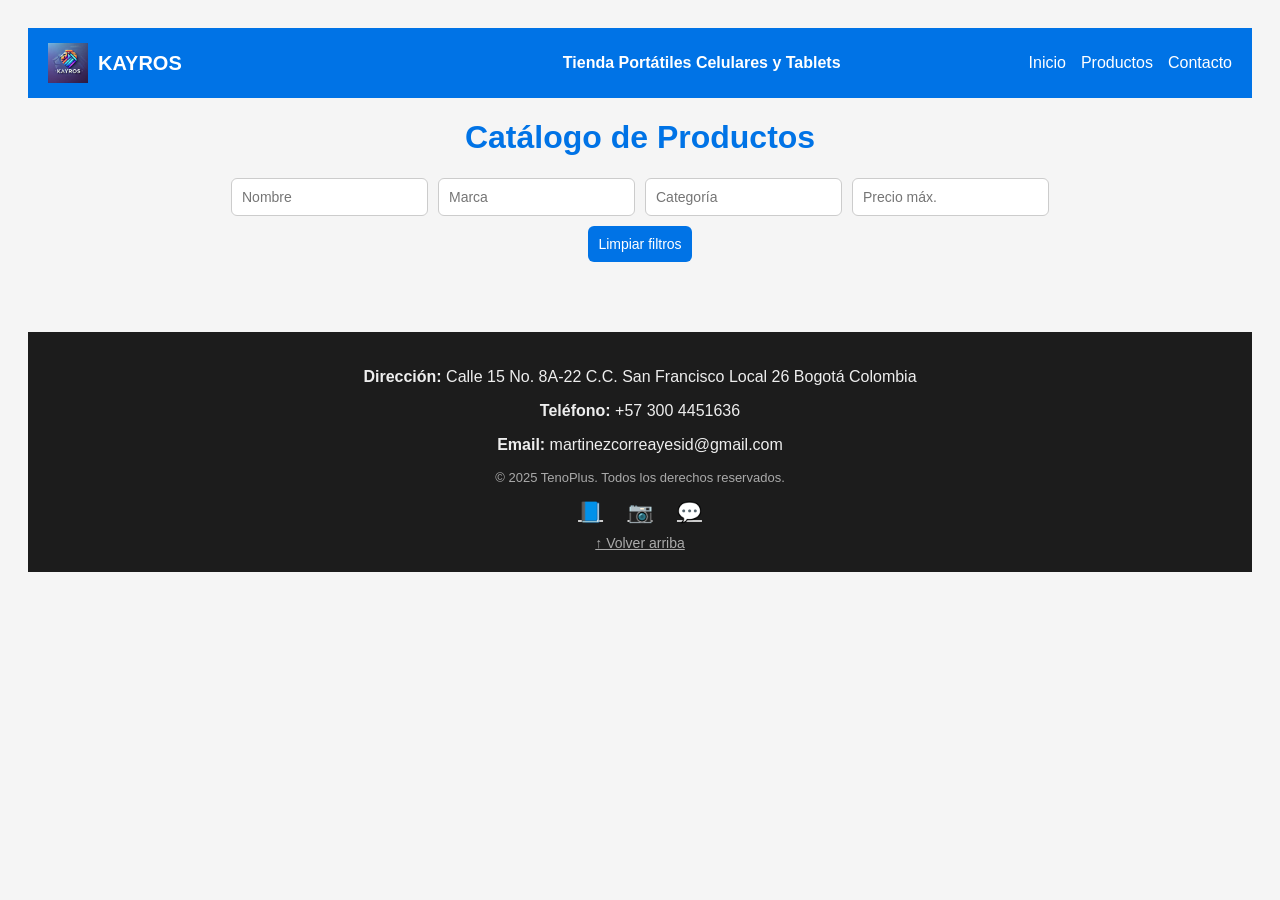
<file: index.html>
<!DOCTYPE html>
<html lang="es">
<head>
  <meta charset="UTF-8" />
  <title>TenoPlus - Productos</title>
  <style>
    @media (max-width: 600px) {
      nav {
        flex-direction: column;
        align-items: center;
      }
      nav > div {
        margin-bottom: 10px;
        text-align: center !important;
        justify-content: center !important;
      }
    }
    body {
      font-family: Arial, sans-serif;
      padding: 20px;
      background: #f5f5f5;
    }
    h1 {
      text-align: center;
      color: #0073e6;
    }
    .filtros {
      display: flex;
      flex-wrap: wrap;
      gap: 10px;
      justify-content: center;
      margin: 20px auto;
      max-width: 900px;
    }
    .filtros input, .filtros button {
      padding: 10px;
      border: 1px solid #ccc;
      border-radius: 6px;
      font-size: 14px;
    }
    .filtros button {
      background-color: #0073e6;
      color: white;
      cursor: pointer;
      border: none;
    }
    #productos {
      display: grid;
      grid-template-columns: repeat(auto-fit, minmax(250px, 1fr));
      gap: 20px;
      margin-top: 30px;
    }
    .producto {
      background: white;
      padding: 15px;
      border-radius: 10px;
      box-shadow: 0 2px 4px rgba(0,0,0,0.1);
    }
    .producto img {
      max-width: 100%;
      border-radius: 6px;
      margin-top: 10px;
    }
  </style>
</head>

<body>
  <nav style="background:#0073e6;color:white;padding:15px 20px;display:flex;align-items:center;justify-content:space-between;flex-wrap:wrap;">

    <div style="flex: 1; display:flex; align-items:center; gap:10px;">
      <img src="logo_kayros.png" alt="Logo Kayros" style="height:40px;">
      <span style="font-size:20px;font-weight:bold;">KAYROS</span>
    </div>
    <div style="flex: 2; text-align:center; font-weight:bold; font-size:16px; flex-wrap:wrap;">
      Tienda Portátiles Celulares y Tablets
    </div>

    <div style="display:flex;gap:15px;flex-wrap:wrap;">
      <a href="#" style="color:white;text-decoration:none;">Inicio</a>
      <a href="#productos" style="color:white;text-decoration:none;">Productos</a>
      <a href="#contacto" style="color:white;text-decoration:none;">Contacto</a>
    </div>
  </nav>

  <h1>Catálogo de Productos</h1>

  <div class="filtros">
    <input type="text" id="filtroNombre" placeholder="Nombre" />
    <input type="text" id="filtroMarca" placeholder="Marca" />
    <input type="text" id="filtroCategoria" placeholder="Categoría" />
    <input type="number" id="filtroPrecio" placeholder="Precio máx." />
    <button onclick="limpiarFiltros()">Limpiar filtros</button>
  </div>

  <div id="productos"></div>

  <script>
    function cumpleFiltros(p) {
      const nombre = document.getElementById("filtroNombre").value.toLowerCase();
      const marca = document.getElementById("filtroMarca").value.toLowerCase();
      const categoria = document.getElementById("filtroCategoria").value.toLowerCase();
      const precioMax = parseFloat(document.getElementById("filtroPrecio").value);

      return (!nombre || p.nombre.toLowerCase().includes(nombre)) &&
             (!marca || p.marca.toLowerCase().includes(marca)) &&
             (!categoria || p.categoria.toLowerCase().includes(categoria)) &&
             (!precioMax || p.precio <= precioMax);
    }

    function limpiarFiltros() {
      document.getElementById("filtroNombre").value = "";
      document.getElementById("filtroMarca").value = "";
      document.getElementById("filtroCategoria").value = "";
      document.getElementById("filtroPrecio").value = "";
      cargarProductos();
    }

    function cargarProductos() {
      fetch("listar_productos.php")
        .then(res => res.json())
        .then(productos => {
          const contenedor = document.getElementById("productos");
          contenedor.innerHTML = "";
          productos.filter(cumpleFiltros).forEach(p => {
            const div = document.createElement("div");
            div.className = "producto";
            div.innerHTML = `
              <h3>${p.nombre}</h3>

              <p><strong>I<strong>Marca:</strong> ${p.marca} | ID:</strong> ${p.id}</p>
              <p><strong>Categoría:</strong> ${p.categoria}</p>
              <p><strong>Condición:</strong> ${p.condicion}</p>
              <p><strong>Precio:</strong> $${parseFloat(p.precio).toLocaleString("es-CO")}</p>
              ${p.imagen ? `<img src="${p.imagen}" alt="${p.nombre}">` : ""}
            `;
            contenedor.appendChild(div);
          });
        });
    }

    document.querySelectorAll('.filtros input').forEach(input => {
      input.addEventListener('input', cargarProductos);
    });

    window.addEventListener("DOMContentLoaded", cargarProductos);
  </script>

  <footer id="contacto" style="background:#1c1c1c;color:#eee;padding:20px;text-align:center;margin-top:40px;">
    <p><strong>Dirección:</strong> Calle 15 No. 8A-22 C.C. San Francisco Local 26 Bogotá Colombia</p>
    <p><strong>Teléfono:</strong> +57 300 4451636</p>
    <p><strong>Email:</strong> martinezcorreayesid@gmail.com</p>
    <p style="font-size:13px;color:#aaa;">&copy; 2025 TenoPlus. Todos los derechos reservados.</p>
    <div style="margin-top:15px;">
      <a href="#" title="Facebook" style="margin:0 10px;color:#ccc;font-size:20px;">📘</a>
      <a href="#" title="Instagram" style="margin:0 10px;color:#ccc;font-size:20px;">📷</a>
      <a href="#" title="WhatsApp" style="margin:0 10px;color:#ccc;font-size:20px;">💬</a>
    </div>
    <div style="margin-top:10px;">
      <a href="#" onclick="window.scrollTo({top: 0, behavior: 'smooth'});" style="color:#aaa;font-size:14px;">↑ Volver arriba</a>
    </div>
  </footer>
</body>

</html>
</file>
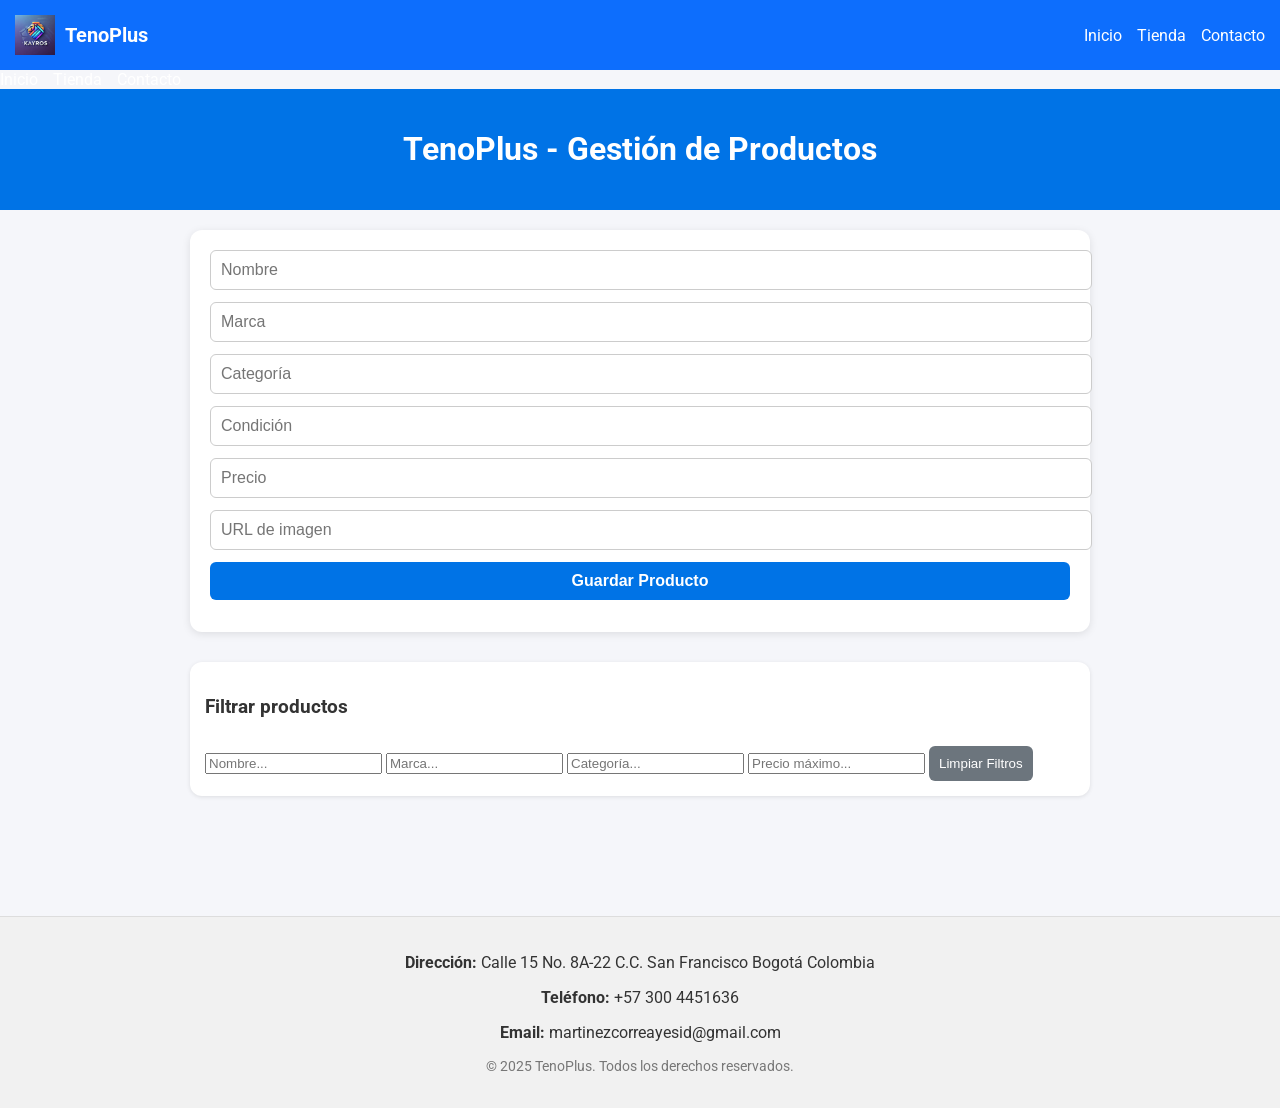
<file: admin.html>
<!DOCTYPE html>
<html lang="es">
<head>
  <meta charset="UTF-8" />
  <meta name="viewport" content="width=device-width, initial-scale=1.0"/>
  <title>TenoPlus - Gestión de Productos</title>
  <link href="https://fonts.googleapis.com/css2?family=Roboto&display=swap" rel="stylesheet">
  <style>
    body { margin: 0; font-family: Arial, sans-serif; background-color: #f4f4f4; }
    nav {
        background: #0d6efd;
        color: white;
        padding: 15px 20px;
        display: flex;
        justify-content: space-between;
        align-items: center;
        flex-wrap: wrap;
    }
    nav img {
        height: 40px;
        transition: transform 0.3s ease;
    }
    nav img:hover {
        transform: scale(1.1) rotate(-2deg);
    }
    nav span {
        font-size: 20px;
        font-weight: bold;
    }
    .producto {
        background: white;
        border-radius: 10px;
        box-shadow: 0 2px 6px rgba(0,0,0,0.1);
        padding: 15px;
        margin: 10px;
        transition: transform 0.2s ease;
    }
    .producto:hover {
        transform: translateY(-5px);
    }
    #listaProductos {
        display: grid;
        grid-template-columns: repeat(auto-fit, minmax(280px, 1fr));
        gap: 20px;
        padding: 20px;
    }

    body {
      font-family: 'Roboto', sans-serif;
      margin: 0;
      padding: 0;
      background: #f5f6fa;
      color: #333;
    }
    header {
      background: #0073e6;
      color: white;
      padding: 20px;
      text-align: center;
    }
    main {
      padding: 20px;
      max-width: 900px;
      margin: auto;
    }
    form {
      background: white;
      padding: 20px;
      border-radius: 12px;
      box-shadow: 0 2px 8px rgba(0,0,0,0.1);
      margin-bottom: 30px;
    }
    form input, form button {
      width: 100%;
      padding: 10px;
      margin-bottom: 12px;
      border: 1px solid #ccc;
      border-radius: 6px;
      font-size: 16px;
    }
    form button {
      background-color: #0073e6;
      color: white;
      border: none;
      cursor: pointer;
      font-weight: bold;
      transition: background 0.3s ease;
    }
    form button:hover {
      background-color: #005bb5;
    }
    .producto {
      background: white;
      padding: 15px;
      border-radius: 10px;
      box-shadow: 0 1px 4px rgba(0,0,0,0.1);
      margin-bottom: 20px;
    }
    .producto h3 {
      margin: 0 0 10px;
    }
    .producto img {
      max-width: 100px;
      display: block;
      margin-bottom: 10px;
    }
    .producto button {
      margin-right: 10px;
      padding: 8px 12px;
      border: none;
      border-radius: 6px;
      font-weight: bold;
      cursor: pointer;
    }
    .editar {
      background-color: #28a745;
      color: white;
    }
    .eliminar {
      background-color: #dc3545;
      color: white;
    }
    @media (max-width: 600px) {
      form, .producto {
        padding: 15px;
      }
      form input, form button {
        font-size: 14px;
      }
    }
  </style>
</head>
<body>

  <nav style="background:#0d6efd;color:white;padding:15px;display:flex;justify-content:space-between;align-items:center;flex-wrap:wrap;position:relative;">

    <div style="display:flex;align-items:center;gap:10px;">
      <img src="kayros_logo.png" alt="Kayros Logo" />
      <span>TenoPlus</span>
    </div>

    <div id="menuToggle" onclick="toggleMenu()" style="display:none;cursor:pointer;font-size:24px;">☰</div>
    <div id="navLinks" style="display:flex;gap:15px;flex-wrap:wrap;">
      <a href="#" style="color:white;text-decoration:none;">Inicio</a>
      <a href="#seccionTienda" style="color:white;text-decoration:none;">Tienda</a>
      <a href="#seccionContacto" style="color:white;text-decoration:none;">Contacto</a>
    </div>
  </nav>
  <script>
    function toggleMenu() {
      const navLinks = document.getElementById('navLinks');
      navLinks.style.display = navLinks.style.display === 'flex' ? 'none' : 'flex';
    }

    // Mostrar menú hamburguesa si pantalla es pequeña
    window.addEventListener('resize', () => {
      const toggle = document.getElementById('menuToggle');
      const links = document.getElementById('navLinks');
      if (window.innerWidth <= 600) {
        toggle.style.display = 'block';
        links.style.display = 'none';
      } else {
        toggle.style.display = 'none';
        links.style.display = 'flex';
      }
    });
    window.dispatchEvent(new Event('resize'));
  </script>




    <div style="display:flex;gap:15px;">
      <a href="#" style="color:white;text-decoration:none;">Inicio</a>
      <a href="#seccionTienda" style="color:white;text-decoration:none;">Tienda</a>
      <a href="#seccionContacto" style="color:white;text-decoration:none;">Contacto</a>
    </div>
  </nav>

  <header>
    <h1>TenoPlus - Gestión de Productos</h1>
  </header>
  <main>
    <form id="formProducto">
      <input type="hidden" id="id">
      <input type="text" id="nombre" placeholder="Nombre" required />
      <input type="text" id="marca" placeholder="Marca" required />
      <input type="text" id="categoria" placeholder="Categoría" required />
      <input type="text" id="condicion" placeholder="Condición" required />
      <input type="number" id="precio" step="0.01" placeholder="Precio" required />
      <input type="text" id="imagen" placeholder="URL de imagen" />
      <button type="submit">Guardar Producto</button>
    </form>


    <div id="seccionTienda" style="background:white;padding:15px;border-radius:12px;margin-bottom:20px;box-shadow:0 1px 4px rgba(0,0,0,0.1);">
      <h3>Filtrar productos</h3>
      <input type="text" id="filtroNombre" placeholder="Nombre..." />
      <input type="text" id="filtroMarca" placeholder="Marca..." />
      <input type="text" id="filtroCategoria" placeholder="Categoría..." />
      <input type="number" id="filtroPrecio" step="0.01" placeholder="Precio máximo..." />
<button id="limpiarFiltros" style="margin-top:10px;background:#6c757d;color:white;border:none;padding:10px;border-radius:6px;cursor:pointer;">Limpiar Filtros</button>
    </div>
    <div id="listaProductos"></div>

  </main>

  <script>
    const form = document.getElementById('formProducto');
    const lista = document.getElementById('listaProductos');

    form.addEventListener('submit', function (e) {
      e.preventDefault();
      const id = document.getElementById('id').value;
      const producto = {
        id: id,
        nombre: document.getElementById('nombre').value,
        marca: document.getElementById('marca').value,
        categoria: document.getElementById('categoria').value,
        condicion: document.getElementById('condicion').value,
        precio: parseFloat(document.getElementById('precio').value),
        imagen: document.getElementById('imagen').value
      };

      const url = id ? 'actualizar_producto.php' : 'crear_producto.php';

      fetch(url, {
        method: 'POST',
        headers: { 'Content-Type': 'application/json' },
        body: JSON.stringify(producto)
      })
      .then(res => res.json())
      .then(() => {
        form.reset();
        document.getElementById('id').value = '';
        cargarProductos();
      });
    });

    function cargarProductos() {
      fetch('listar_productos.php')
        .then(res => res.json())
        .then(data => {
          lista.innerHTML = '';
          data.forEach(p => {
            const div = document.createElement('div');
            div.className = 'producto';
            div.innerHTML = `
              <h3>${p.nombre}</h3>
              <p><strong>Marca:</strong> ${p.marca}</p>
              <p><strong>Categoría:</strong> ${p.categoria}</p>
              <p><strong>Condición:</strong> ${p.condicion}</p>
              <p><strong>Precio:</strong> $${p.precio}</p>
              ${p.imagen ? `<img src="${p.imagen}" alt="${p.nombre}">` : ''}
              <button onclick='editarProducto(${JSON.stringify(p)})' class="editar">Editar</button>
              <button onclick="eliminarProducto(${p.id})" class="eliminar">Eliminar</button>
            `;
            lista.appendChild(div);
          });
        });
    }

    function editarProducto(p) {
      document.getElementById('id').value = p.id;
      document.getElementById('nombre').value = p.nombre;
      document.getElementById('marca').value = p.marca;
      document.getElementById('categoria').value = p.categoria;
      document.getElementById('condicion').value = p.condicion;
      document.getElementById('precio').value = p.precio;
      document.getElementById('imagen').value = p.imagen;
    }

    function eliminarProducto(id) {
      if (!confirm('¿Estás seguro de eliminar este producto?')) return;

      fetch('eliminar_producto.php', {
        method: 'POST',
        headers: { 'Content-Type': 'application/json' },
        body: JSON.stringify({ id })
      })
      .then(res => res.json())
      .then(() => cargarProductos());
    }



    window.addEventListener('DOMContentLoaded', () => {
      document.getElementById('limpiarFiltros').addEventListener('click', () => {
        document.getElementById('filtroNombre').value = '';
        document.getElementById('filtroMarca').value = '';
        document.getElementById('filtroCategoria').value = '';
        document.getElementById('filtroPrecio').value = '';
        cargarProductos();
      });

      cargarProductos();
      document.getElementById('filtroNombre').addEventListener('input', cargarProductos);
      document.getElementById('filtroMarca').addEventListener('input', cargarProductos);
      document.getElementById('filtroCategoria').addEventListener('input', cargarProductos);
      document.getElementById('filtroPrecio').addEventListener('input', cargarProductos);
    });

    function cumpleFiltros(p) {
      const nombre = document.getElementById('filtroNombre').value.toLowerCase();
      const marca = document.getElementById('filtroMarca').value.toLowerCase();
      const categoria = document.getElementById('filtroCategoria').value.toLowerCase();
      const precioMax = parseFloat(document.getElementById('filtroPrecio').value);

      return (!nombre || p.nombre.toLowerCase().includes(nombre)) &&
             (!marca || p.marca.toLowerCase().includes(marca)) &&
             (!categoria || p.categoria.toLowerCase().includes(categoria)) &&
             (!precioMax || p.precio <= precioMax);
    }

    function cargarProductos() {
      fetch('listar_productos.php')
        .then(res => res.json())
        .then(data => {
          lista.innerHTML = '';
          data.filter(cumpleFiltros).forEach(p => {
            const div = document.createElement('div');
            div.className = 'producto';
            div.innerHTML = `
              <h3>${p.nombre}</h3>
              <p><strong><strong>Marca:</strong> ${p.marca} | ID:</strong> ${p.id}</p>
              <p><strong>Categoría:</strong> ${p.categoria}</p>
              <p><strong>Condición:</strong> ${p.condicion}</p>
              <p><strong>Precio:</strong> $${p.precio}</p>
              ${p.imagen ? `<img src="${p.imagen}" alt="${p.nombre}">` : ''}
              <button onclick='editarProducto(${JSON.stringify(p)})' class="editar">Editar</button>
              <button onclick="eliminarProducto(${p.id})" class="eliminar">Eliminar</button>
            `;
            lista.appendChild(div);
          });
        });
    }

  </script>

  <footer id="seccionContacto" style="background:#f1f1f1;color:#333;padding:20px;margin-top:40px;text-align:center;border-top:1px solid #ddd;">
    <p><strong>Dirección:</strong> Calle 15 No. 8A-22 C.C. San Francisco Bogotá Colombia</p>
    <p><strong>Teléfono:</strong> +57 300 4451636</p>
    <p><strong>Email:</strong> martinezcorreayesid@gmail.com</p>
    <p style="font-size:14px;color:#777;">&copy; 2025 TenoPlus. Todos los derechos reservados.</p>
  </footer>
</body>

</html>
</file>
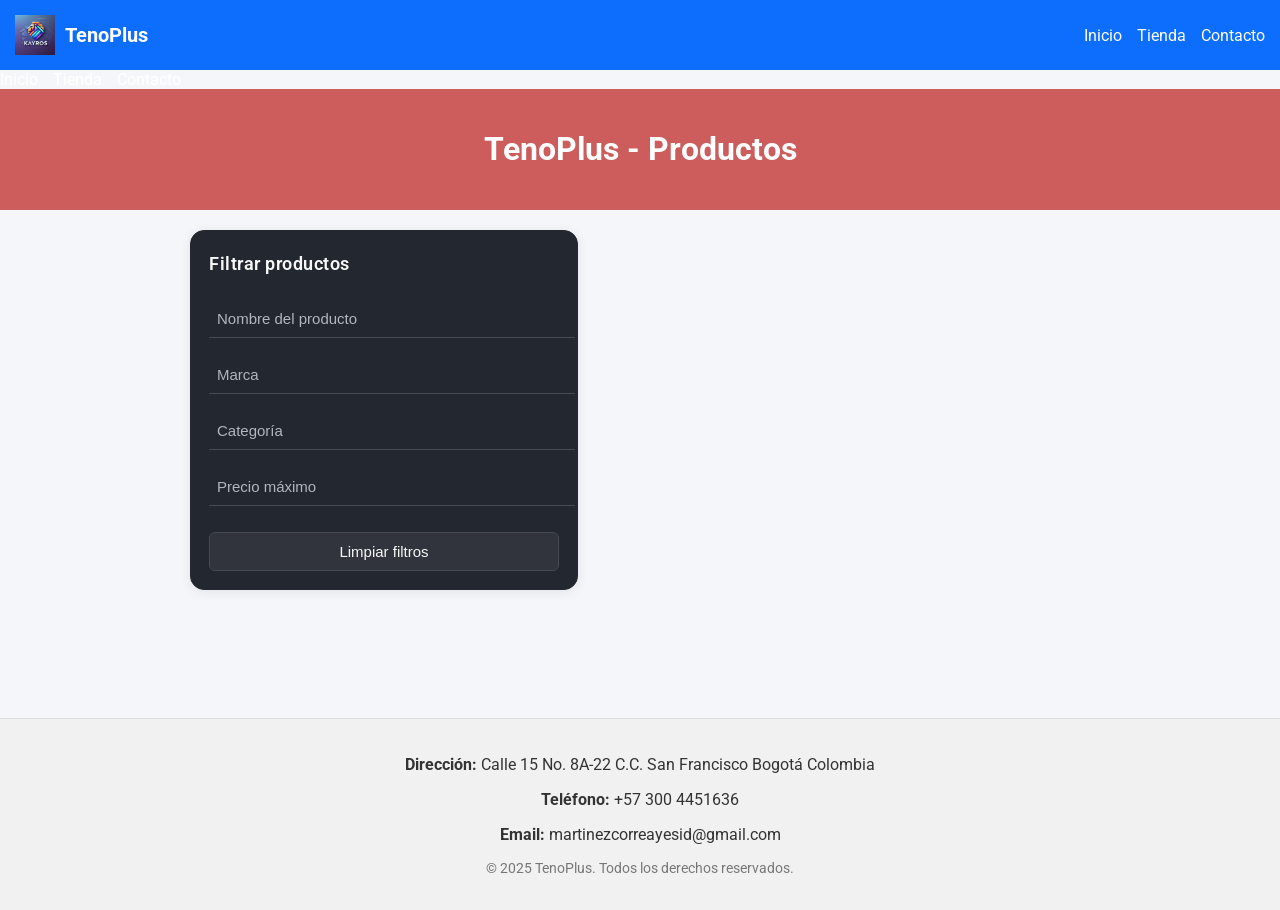
<file: admine.html>
<!DOCTYPE html>
<html lang="es">
<head>
  <meta charset="UTF-8" />
  <meta name="viewport" content="width=device-width, initial-scale=1.0"/>
  <title>TenoPlus - Productos</title>
  <link href="https://fonts.googleapis.com/css2?family=Roboto&display=swap" rel="stylesheet">
  <style>
    body { margin: 0; font-family: Arial, sans-serif; background-color: #f4f4f4; }
    nav {
        background: #0d6efd;
        color: white;
        padding: 15px 20px;
        display: flex;
        justify-content: space-between;
        align-items: center;
        flex-wrap: wrap;
    }
    nav img {
        height: 40px;
        transition: transform 0.3s ease;
    }
    nav img:hover {
        transform: scale(1.1) rotate(-2deg);
    }
    nav span {
        font-size: 20px;
        font-weight: bold;
    }
    .producto {
        background: white;
        border-radius: 10px;
        box-shadow: 0 2px 6px rgba(0,0,0,0.1);
        padding: 15px;
        margin: 10px;
        transition: transform 0.2s ease;
    }
    .producto:hover {
        transform: translateY(-5px);
    }
    #listaProductos {
        display: grid;
        grid-template-columns: repeat(auto-fit, minmax(280px, 1fr));
        gap: 20px;
        padding: 20px;
    }

    body {
      font-family: 'Roboto', sans-serif;
      margin: 0;
      padding: 0;
      background: #f5f6fa;
      color: #333;
    }
    header {
      background: #CD5C5C;
      color: white;
      padding: 20px;
      text-align: center;
    }
    main {
      padding: 20px;
      max-width: 900px;
      margin: auto;
    }
    form {
      background: white;
      padding: 20px;
      border-radius: 12px;
      box-shadow: 0 2px 8px rgba(0,0,0,0.1);
      margin-bottom: 30px;
    }
    form input, form button {
      width: 100%;
      padding: 10px;
      margin-bottom: 12px;
      border: 1px solid #ccc;
      border-radius: 6px;
      font-size: 16px;
    }
    form button {
      background-color: #0073e6;
      color: white;
      border: none;
      cursor: pointer;
      font-weight: bold;
      transition: background 0.3s ease;
    }
    form button:hover {
      background-color: #005bb5;
    }
    .producto {
      background: white;
      padding: 15px;
      border-radius: 10px;
      box-shadow: 0 1px 4px rgba(0,0,0,0.1);
      margin-bottom: 20px;
    }
    .producto h3 {
      margin: 0 0 10px;
    }
    .producto img {
      max-width: 100px;
      display: block;
      margin-bottom: 10px;
    }
    .producto button {
      margin-right: 10px;
      padding: 8px 12px;
      border: none;
      border-radius: 6px;
      font-weight: bold;
      cursor: pointer;
    }
    .editar {
      background-color: #28a745;
      color: white;
    }
    .eliminar {
      background-color: #dc3545;
      color: white;
    }
    @media (max-width: 600px) {
  form, .producto, .filtros-vertical {
    padding: 15px;
  }
  form input, form button, .filtros-vertical input, .filtros-vertical button {
    font-size: 14px;
  }
}

.filtros-vertical {
  display: flex;
  flex-direction: column;
  gap: 18px;
  background: #23272f;
  padding: 22px 18px 18px 18px;
  border-radius: 14px;
  margin-bottom: 28px;
  box-shadow: 0 2px 12px rgba(0,0,0,0.08);
  max-width: 350px;
  border: 1px solid #23272f;
}
.filtros-vertical h3 {
  font-size: 1.15rem;
  font-weight: 600;
  color: #f7f7f7;
  margin: 0 0 8px 0;
  letter-spacing: 0.5px;
}
.filtros-vertical input {
  width: 100%;
  padding: 10px 8px;
  border: none;
  border-bottom: 1.5px solid #444a56;
  border-radius: 0;
  font-size: 15px;
  background: transparent;
  transition: border-color 0.2s, background 0.2s;
  outline: none;
  color: #f7f7f7;
}
.filtros-vertical input::placeholder {
  color: #b2b6be;
  opacity: 1;
}
.filtros-vertical input:focus {
  border-bottom: 1.5px solid #4ea1ff;
  background: #23272f;
  color: #fff;
}
.filtros-vertical button {
  width: 100%;
  padding: 10px 0;
  background: #31343c;
  color: #f7f7f7;
  border: 1px solid #444a56;
  border-radius: 6px;
  font-size: 15px;
  font-weight: 500;
  cursor: pointer;
  margin-top: 8px;
  transition: background 0.2s, color 0.2s, border 0.2s;
  box-shadow: none;
}
.filtros-vertical button:hover, .filtros-vertical button:focus {
  background: #444a56;
  color: #4ea1ff;
  border: 1.5px solid #4ea1ff;
}
@media (max-width: 600px) {
  .filtros-vertical {
    padding: 12px 8px;
    max-width: 100%;
  }
  .filtros-vertical input, .filtros-vertical button {
    font-size: 14px;
  }
}

  </style>
</head>
<body>

  <nav style="background:#0d6efd;color:white;padding:15px;display:flex;justify-content:space-between;align-items:center;flex-wrap:wrap;position:relative;">

    <div style="display:flex;align-items:center;gap:10px;">
      <img src="kayros_logo.png" alt="Kayros Logo" />
      <span>TenoPlus</span>
    </div>

    <div id="menuToggle" onclick="toggleMenu()" style="display:none;cursor:pointer;font-size:24px;">☰</div>
    <div id="navLinks" style="display:flex;gap:15px;flex-wrap:wrap;">
      <a href="#" style="color:white;text-decoration:none;">Inicio</a>
      <a href="#seccionTienda" style="color:white;text-decoration:none;">Tienda</a>
      <a href="#seccionContacto" style="color:white;text-decoration:none;">Contacto</a>
    </div>
  </nav>
  <script>
    function toggleMenu() {
      const navLinks = document.getElementById('navLinks');
      navLinks.style.display = navLinks.style.display === 'flex' ? 'none' : 'flex';
    }

    // Mostrar menú hamburguesa si pantalla es pequeña
    window.addEventListener('resize', () => {
      const toggle = document.getElementById('menuToggle');
      const links = document.getElementById('navLinks');
      if (window.innerWidth <= 600) {
        toggle.style.display = 'block';
        links.style.display = 'none';
      } else {
        toggle.style.display = 'none';
        links.style.display = 'flex';
      }
    });
    window.dispatchEvent(new Event('resize'));
  </script>




    <div style="display:flex;gap:15px;">
      <a href="#" style="color:white;text-decoration:none;">Inicio</a>
      <a href="#seccionTienda" style="color:white;text-decoration:none;">Tienda</a>
      <a href="#seccionContacto" style="color:white;text-decoration:none;">Contacto</a>
    </div>
  </nav>

  <header>
    <h1>TenoPlus - Productos</h1>
  </header>
  <main>
    <!-- <form id="formProducto">
      <input type="hidden" id="id">
      <input type="text" id="nombre" placeholder="Nombre" required />
      <input type="text" id="marca" placeholder="Marca" required />
      <input type="text" id="categoria" placeholder="Categoría" required />
      <input type="text" id="condicion" placeholder="Condición" required />
      <input type="number" id="precio" step="0.01" placeholder="Precio" required />
      <input type="text" id="imagen" placeholder="URL de imagen" />
      <button type="submit">Guardar Producto</button>
    </form> -->


    <div id="seccionTienda" class="filtros-vertical">
  <h3>Filtrar productos</h3>
  <input type="text" id="filtroNombre" placeholder="Nombre del producto" autocomplete="off" />
  <input type="text" id="filtroMarca" placeholder="Marca" autocomplete="off" />
  <input type="text" id="filtroCategoria" placeholder="Categoría" autocomplete="off" />
  <input type="number" id="filtroPrecio" step="0.01" placeholder="Precio máximo" min="0" autocomplete="off" />
  <button id="limpiarFiltros">Limpiar filtros</button>
</div>
    <div id="listaProductos"></div>

  </main>

  <script>
    const form = document.getElementById('formProducto');
    const lista = document.getElementById('listaProductos');

    // form.addEventListener('submit', function (e) {
    //   e.preventDefault();
    //   const id = document.getElementById('id').value;
    //   const producto = {
    //     id: id,
    //     nombre: document.getElementById('nombre').value,
    //     marca: document.getElementById('marca').value,
    //     categoria: document.getElementById('categoria').value,
    //     condicion: document.getElementById('condicion').value,
    //     precio: parseFloat(document.getElementById('precio').value),
    //     imagen: document.getElementById('imagen').value
    //   };
    //
    //   const url = id ? 'actualizar_producto.php' : 'crear_producto.php';
    //
    //   fetch(url, {
    //     method: 'POST',
    //     headers: { 'Content-Type': 'application/json' },
    //     body: JSON.stringify(producto)
    //   })
    //   .then(res => res.json())
    //   .then(() => {
    //     form.reset();
    //     document.getElementById('id').value = '';
    //     cargarProductos();
    //   });
    // });

    function cargarProductos() {
      fetch('listar_productos.php')
        .then(res => res.json())
        .then(data => {
          lista.innerHTML = '';
          data.forEach(p => {
            const div = document.createElement('div');
            div.className = 'producto';
            div.innerHTML = `
              <h3>${p.nombre}</h3>
              <p><strong>Marca:</strong> ${p.marca}</p>
              <p><strong>Categoría:</strong> ${p.categoria}</p>
              <p><strong>Condición:</strong> ${p.condicion}</p>
              <p><strong>Precio:</strong> $${p.precio}</p>
              ${p.imagen ? `<img src="${p.imagen}" alt="${p.nombre}">` : ''}
              <!--<button onclick='editarProducto(${JSON.stringify(p)})' class="editar">Editar</button>
              <button onclick="eliminarProducto(${p.id})" class="eliminar">Eliminar</button>-->
            `;
            lista.appendChild(div);
          });
        });
    }

    function editarProducto(p) {
      document.getElementById('id').value = p.id;
      document.getElementById('nombre').value = p.nombre;
      document.getElementById('marca').value = p.marca;
      document.getElementById('categoria').value = p.categoria;
      document.getElementById('condicion').value = p.condicion;
      document.getElementById('precio').value = p.precio;
      document.getElementById('imagen').value = p.imagen;
    }

    function eliminarProducto(id) {
      if (!confirm('¿Estás seguro de eliminar este producto?')) return;

      fetch('eliminar_producto.php', {
        method: 'POST',
        headers: { 'Content-Type': 'application/json' },
        body: JSON.stringify({ id })
      })
      .then(res => res.json())
      .then(() => cargarProductos());
    }



    window.addEventListener('DOMContentLoaded', () => {
      document.getElementById('limpiarFiltros').addEventListener('click', () => {
        document.getElementById('filtroNombre').value = '';
        document.getElementById('filtroMarca').value = '';
        document.getElementById('filtroCategoria').value = '';
        document.getElementById('filtroPrecio').value = '';
        cargarProductos();
      });

      cargarProductos();
      document.getElementById('filtroNombre').addEventListener('input', cargarProductos);
      document.getElementById('filtroMarca').addEventListener('input', cargarProductos);
      document.getElementById('filtroCategoria').addEventListener('input', cargarProductos);
      document.getElementById('filtroPrecio').addEventListener('input', cargarProductos);
    });

    function cumpleFiltros(p) {
      const nombre = document.getElementById('filtroNombre').value.toLowerCase();
      const marca = document.getElementById('filtroMarca').value.toLowerCase();
      const categoria = document.getElementById('filtroCategoria').value.toLowerCase();
      const precioMax = parseFloat(document.getElementById('filtroPrecio').value);

      return (!nombre || p.nombre.toLowerCase().includes(nombre)) &&
             (!marca || p.marca.toLowerCase().includes(marca)) &&
             (!categoria || p.categoria.toLowerCase().includes(categoria)) &&
             (!precioMax || p.precio <= precioMax);
    }

    function cargarProductos() {
      fetch('listar_productos.php')
        .then(res => res.json())
        .then(data => {
          lista.innerHTML = '';
          data.filter(cumpleFiltros).forEach(p => {
            const div = document.createElement('div');
            div.className = 'producto';
            div.innerHTML = `
              <h3>${p.nombre}</h3>
              <p><strong><strong>Marca:</strong> ${p.marca} | ID:</strong> ${p.id}</p>
              <p><strong>Categoría:</strong> ${p.categoria}</p>
              <p><strong>Condición:</strong> ${p.condicion}</p>
              <p><strong>Precio:</strong> $${p.precio}</p>
              ${p.imagen ? `<img src="${p.imagen}" alt="${p.nombre}">` : ''}
              <!--<button onclick='editarProducto(${JSON.stringify(p)})' class="editar">Editar</button>
              <button onclick="eliminarProducto(${p.id})" class="eliminar">Eliminar</button>-->
            `;
            lista.appendChild(div);
          });
        });
    }

  </script>

  <footer id="seccionContacto" style="background:#f1f1f1;color:#333;padding:20px;margin-top:40px;text-align:center;border-top:1px solid #ddd;">
    <p><strong>Dirección:</strong> Calle 15 No. 8A-22 C.C. San Francisco Bogotá Colombia</p>
    <p><strong>Teléfono:</strong> +57 300 4451636</p>
    <p><strong>Email:</strong> martinezcorreayesid@gmail.com</p>
    <p style="font-size:14px;color:#777;">&copy; 2025 TenoPlus. Todos los derechos reservados.</p>
  </footer>
</body>

</html>
</file>
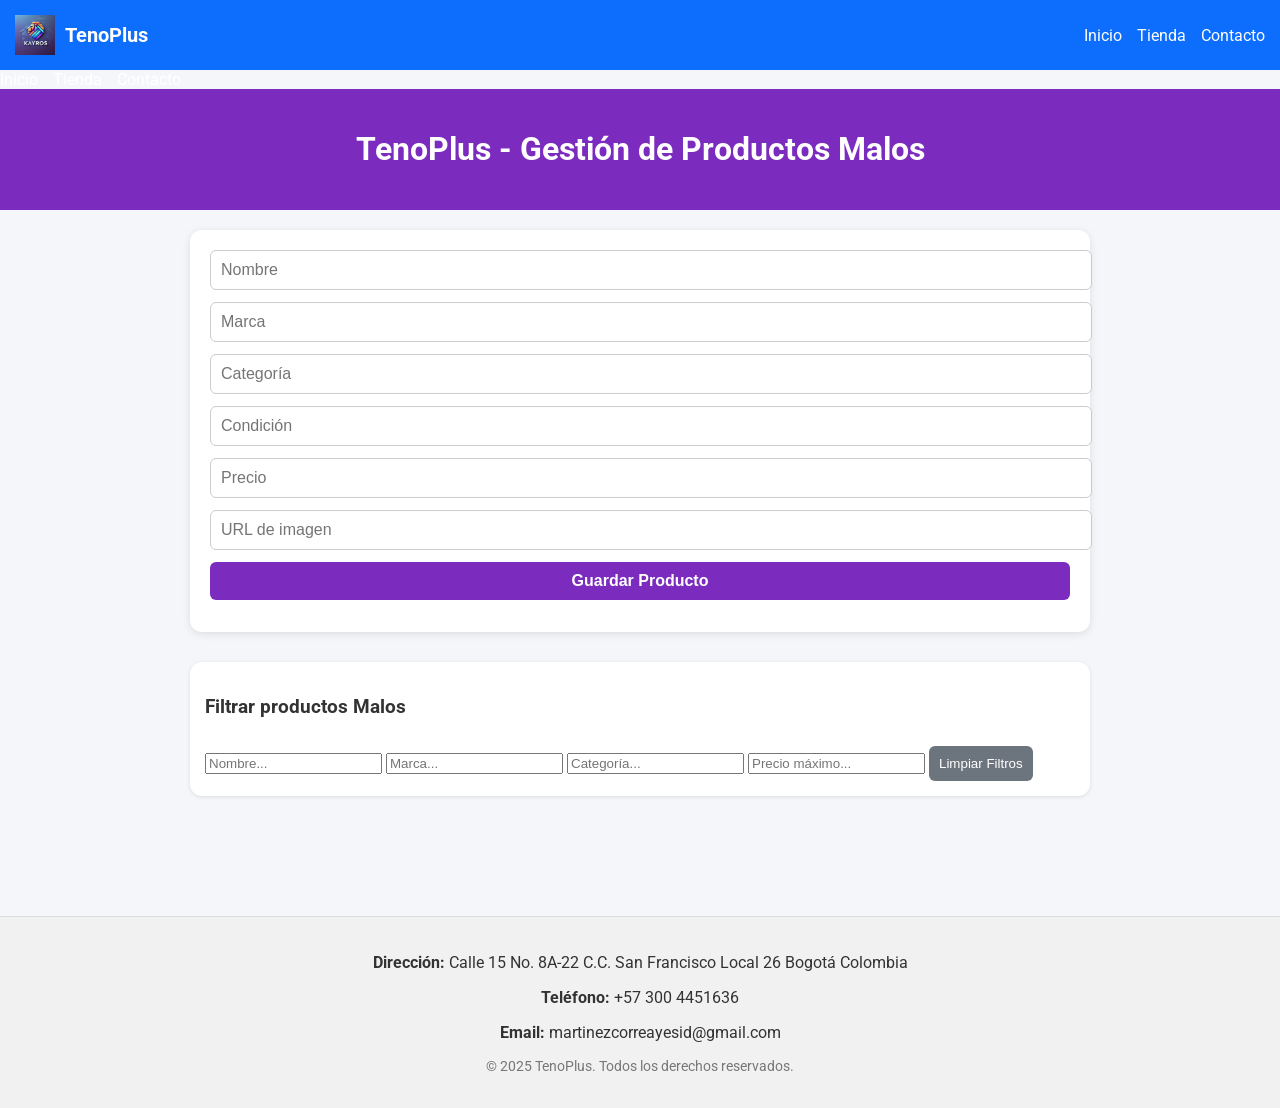
<file: adminmalos.html>
<!DOCTYPE html>
<html lang="es">
<head>
  <meta charset="UTF-8" />
  <meta name="viewport" content="width=device-width, initial-scale=1.0"/>
  <title>TenoPlus - Gestión de Productos Malos</title>
  <link href="https://fonts.googleapis.com/css2?family=Roboto&display=swap" rel="stylesheet">
  <style>
    body { margin: 0; font-family: Arial, sans-serif; background-color: #f4f4f4; }
    nav {
        background: #6f42c1; /* antes: #0d6efd */
        color: white;
        padding: 15px 20px;
        display: flex;
        justify-content: space-between;
        align-items: center;
        flex-wrap: wrap;
    }
    nav img {
        height: 40px;
        transition: transform 0.3s ease;
    }
    nav img:hover {
        transform: scale(1.1) rotate(-2deg);
    }
    nav span {
        font-size: 20px;
        font-weight: bold;
    }
    .producto {
        background: white;
        border-radius: 10px;
        box-shadow: 0 2px 6px rgba(0,0,0,0.1);
        padding: 15px;
        margin: 10px;
        transition: transform 0.2s ease;
    }
    .producto:hover {
        transform: translateY(-5px);
    }
    #listaProductos {
        display: grid;
        grid-template-columns: repeat(auto-fit, minmax(280px, 1fr));
        gap: 20px;
        padding: 20px;
    }

    body {
      font-family: 'Roboto', sans-serif;
      margin: 0;
      padding: 0;
      background: #f5f6fa;
      color: #333;
    }
    header {
      background: #7b2cbf; /* antes: #0073e6 */
      color: white;
      padding: 20px;
      text-align: center;
    }
    main {
      padding: 20px;
      max-width: 900px;
      margin: auto;
    }
    form {
      background: white;
      padding: 20px;
      border-radius: 12px;
      box-shadow: 0 2px 8px rgba(0,0,0,0.1);
      margin-bottom: 30px;
    }
    form input, form button {
      width: 100%;
      padding: 10px;
      margin-bottom: 12px;
      border: 1px solid #ccc;
      border-radius: 6px;
      font-size: 16px;
    }
    form button {
      background-color: #7b2cbf; /* antes: #0073e6 */
      color: white;
      border: none;
      cursor: pointer;
      font-weight: bold;
      transition: background 0.3s ease;
    }
    form button:hover {
      background-color: #5a189a; /* antes: #005bb5 */
    }
    .producto {
      background: white;
      padding: 15px;
      border-radius: 10px;
      box-shadow: 0 1px 4px rgba(0,0,0,0.1);
      margin-bottom: 20px;
    }
    .producto h3 {
      margin: 0 0 10px;
    }
    .producto img {
      max-width: 100px;
      display: block;
      margin-bottom: 10px;
    }
    .producto button {
      margin-right: 10px;
      padding: 8px 12px;
      border: none;
      border-radius: 6px;
      font-weight: bold;
      cursor: pointer;
    }
    .editar {
      background-color: #28a745;
      color: white;
    }
    .eliminar {
      background-color: #dc3545;
      color: white;
    }
    @media (max-width: 600px) {
      form, .producto {
        padding: 15px;
      }
      form input, form button {
        font-size: 14px;
      }
    }
  </style>
</head>
<body>

  <nav style="background:#0d6efd;color:white;padding:15px;display:flex;justify-content:space-between;align-items:center;flex-wrap:wrap;position:relative;">

    <div style="display:flex;align-items:center;gap:10px;">
      <img src="kayros_logo.png" alt="Kayros Logo" />
      <span>TenoPlus</span>
    </div>

    <div id="menuToggle" onclick="toggleMenu()" style="display:none;cursor:pointer;font-size:24px;">☰</div>
    <div id="navLinks" style="display:flex;gap:15px;flex-wrap:wrap;">
      <a href="#" style="color:white;text-decoration:none;">Inicio</a>
      <a href="#seccionTienda" style="color:white;text-decoration:none;">Tienda</a>
      <a href="#seccionContacto" style="color:white;text-decoration:none;">Contacto</a>
    </div>
  </nav>
  <script>
    function toggleMenu() {
      const navLinks = document.getElementById('navLinks');
      navLinks.style.display = navLinks.style.display === 'flex' ? 'none' : 'flex';
    }

    // Mostrar menú hamburguesa si pantalla es pequeña
    window.addEventListener('resize', () => {
      const toggle = document.getElementById('menuToggle');
      const links = document.getElementById('navLinks');
      if (window.innerWidth <= 600) {
        toggle.style.display = 'block';
        links.style.display = 'none';
      } else {
        toggle.style.display = 'none';
        links.style.display = 'flex';
      }
    });
    window.dispatchEvent(new Event('resize'));
  </script>




    <div style="display:flex;gap:15px;">
      <a href="#" style="color:white;text-decoration:none;">Inicio</a>
      <a href="#seccionTienda" style="color:white;text-decoration:none;">Tienda</a>
      <a href="#seccionContacto" style="color:white;text-decoration:none;">Contacto</a>
    </div>
  </nav>

  <header>
    <h1>TenoPlus - Gestión de Productos Malos</h1>
  </header>
  <main>
    <form id="formProducto">
      <input type="hidden" id="id">
      <input type="text" id="nombre" placeholder="Nombre" required />
      <input type="text" id="marca" placeholder="Marca" required />
      <input type="text" id="categoria" placeholder="Categoría" required />
      <input type="text" id="condicion" placeholder="Condición" required />
      <input type="number" id="precio" step="0.01" placeholder="Precio" required />
      <input type="text" id="imagen" placeholder="URL de imagen" />
      <button type="submit">Guardar Producto</button>
    </form>


    <div id="seccionTienda" style="background:white;padding:15px;border-radius:12px;margin-bottom:20px;box-shadow:0 1px 4px rgba(0,0,0,0.1);">
      <h3>Filtrar productos Malos</h3>
      <input type="text" id="filtroNombre" placeholder="Nombre..." />
      <input type="text" id="filtroMarca" placeholder="Marca..." />
      <input type="text" id="filtroCategoria" placeholder="Categoría..." />
      <input type="number" id="filtroPrecio" step="0.01" placeholder="Precio máximo..." />
<button id="limpiarFiltros" style="margin-top:10px;background:#6c757d;color:white;border:none;padding:10px;border-radius:6px;cursor:pointer;">Limpiar Filtros</button>
    </div>
    <div id="listaProductos"></div>

  </main>

  <script>
    const form = document.getElementById('formProducto');
    const lista = document.getElementById('listaProductos');

    form.addEventListener('submit', function (e) {
      e.preventDefault();
      const id = document.getElementById('id').value;
      const producto = {
        id: id,
        nombre: document.getElementById('nombre').value,
        marca: document.getElementById('marca').value,
        categoria: document.getElementById('categoria').value,
        condicion: document.getElementById('condicion').value,
        precio: parseFloat(document.getElementById('precio').value),
        imagen: document.getElementById('imagen').value
      };

      const url = id ? 'actualizar_productomalos.php' : 'crear_productomalos.php';

      fetch(url, {
        method: 'POST',
        headers: { 'Content-Type': 'application/json' },
        body: JSON.stringify(producto)
      })
      .then(res => res.json())
      .then(() => {
        form.reset();
        document.getElementById('id').value = '';
        cargarProductos();
      });
    });

    function cargarProductos() {
      fetch('listar_productosmalos.php')
        .then(res => res.json())
        .then(data => {
          lista.innerHTML = '';
          data.forEach(p => {
            const div = document.createElement('div');
            div.className = 'producto';
            div.innerHTML = `
              <h3>${p.nombre}</h3>
              <p><strong>Marca:</strong> ${p.marca}</p>
              <p><strong>Categoría:</strong> ${p.categoria}</p>
              <p><strong>Condición:</strong> ${p.condicion}</p>
              <p><strong>Precio:</strong> $${p.precio}</p>
              ${p.imagen ? `<img src="${p.imagen}" alt="${p.nombre}">` : ''}
              <button onclick='editarProducto(${JSON.stringify(p)})' class="editar">Editar</button>
              <button onclick="eliminarProducto(${p.id})" class="eliminar">Eliminar</button>
            `;
            lista.appendChild(div);
          });
        });
    }

    function editarProducto(p) {
      document.getElementById('id').value = p.id;
      document.getElementById('nombre').value = p.nombre;
      document.getElementById('marca').value = p.marca;
      document.getElementById('categoria').value = p.categoria;
      document.getElementById('condicion').value = p.condicion;
      document.getElementById('precio').value = p.precio;
      document.getElementById('imagen').value = p.imagen;
    }

    function eliminarProducto(id) {
      if (!confirm('¿Estás seguro de eliminar este producto?')) return;

      fetch('eliminar_productomalo.php', {
        method: 'POST',
        headers: { 'Content-Type': 'application/json' },
        body: JSON.stringify({ id })
      })
      .then(res => res.json())
      .then(() => cargarProductos());
    }



    window.addEventListener('DOMContentLoaded', () => {
      document.getElementById('limpiarFiltros').addEventListener('click', () => {
        document.getElementById('filtroNombre').value = '';
        document.getElementById('filtroMarca').value = '';
        document.getElementById('filtroCategoria').value = '';
        document.getElementById('filtroPrecio').value = '';
        cargarProductos();
      });

      cargarProductos();
      document.getElementById('filtroNombre').addEventListener('input', cargarProductos);
      document.getElementById('filtroMarca').addEventListener('input', cargarProductos);
      document.getElementById('filtroCategoria').addEventListener('input', cargarProductos);
      document.getElementById('filtroPrecio').addEventListener('input', cargarProductos);
    });

    function cumpleFiltros(p) {
      const nombre = document.getElementById('filtroNombre').value.toLowerCase();
      const marca = document.getElementById('filtroMarca').value.toLowerCase();
      const categoria = document.getElementById('filtroCategoria').value.toLowerCase();
      const precioMax = parseFloat(document.getElementById('filtroPrecio').value);

      return (!nombre || p.nombre.toLowerCase().includes(nombre)) &&
             (!marca || p.marca.toLowerCase().includes(marca)) &&
             (!categoria || p.categoria.toLowerCase().includes(categoria)) &&
             (!precioMax || p.precio <= precioMax);
    }

    function cargarProductos() {
      fetch('listar_productosmalos.php')
        .then(res => res.json())
        .then(data => {
          lista.innerHTML = '';
          data.filter(cumpleFiltros).forEach(p => {
            const div = document.createElement('div');
            div.className = 'producto';
            div.innerHTML = `
              <h3>${p.nombre}</h3>
              <p><strong>Marca:</strong> ${p.marca}</p>
              <p><strong>I<strong>Marca:</strong> ${p.marca} | ID:</strong> ${p.id}</p>
              <p><strong>Categoría:</strong> ${p.categoria}</p>
              <p><strong>Condición:</strong> ${p.condicion}</p>
              <p><strong>Precio:</strong> $${p.precio}</p>
              ${p.imagen ? `<img src="${p.imagen}" alt="${p.nombre}">` : ''}
              <button onclick='editarProducto(${JSON.stringify(p)})' class="editar">Editar</button>
              <button onclick="eliminarProducto(${p.id})" class="eliminar">Eliminar</button>
            `;
            lista.appendChild(div);
          });
        });
    }

  </script>

  <footer id="seccionContacto" style="background:#f1f1f1;color:#333;padding:20px;margin-top:40px;text-align:center;border-top:1px solid #ddd;">
    <p><strong>Dirección:</strong> Calle 15 No. 8A-22 C.C. San Francisco Local 26 Bogotá Colombia</p>
    <p><strong>Teléfono:</strong> +57 300 4451636</p>
    <p><strong>Email:</strong> martinezcorreayesid@gmail.com</p>
    <p style="font-size:14px;color:#777;">&copy; 2025 TenoPlus. Todos los derechos reservados.</p>
  </footer>
</body>

</html>
</file>
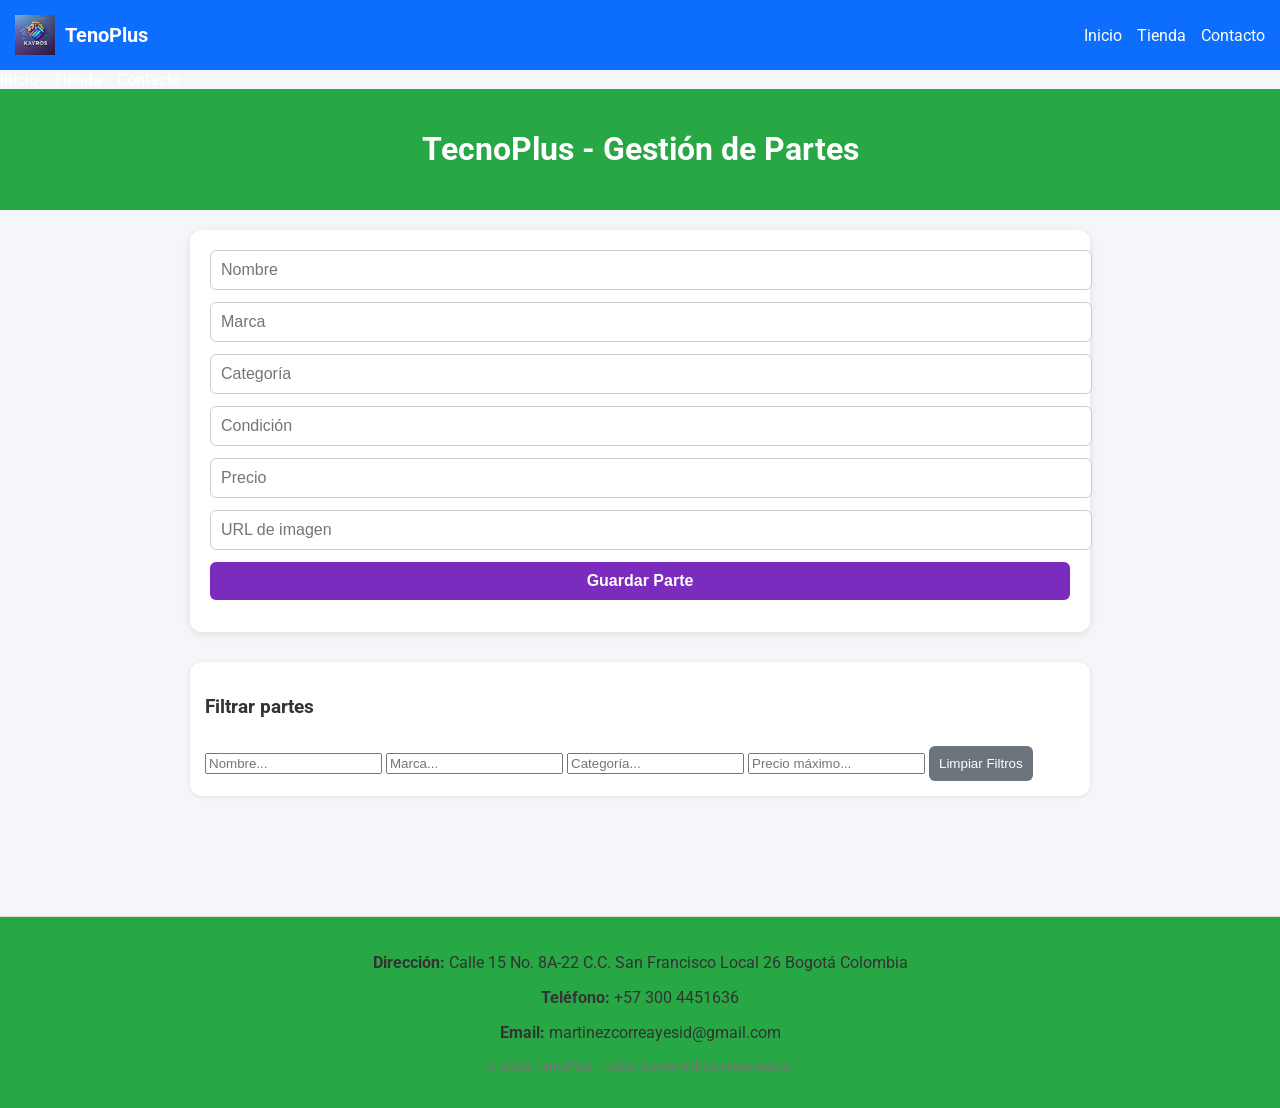
<file: adminpartes.html>
<!DOCTYPE html>
<html lang="es">
<head>
  <meta charset="UTF-8" />
  <meta name="viewport" content="width=device-width, initial-scale=1.0"/>
  <title>TecnoPlus - Gestión de Partes</title>
  <link href="https://fonts.googleapis.com/css2?family=Roboto&display=swap" rel="stylesheet">
  <style>
    body { margin: 0; font-family: Arial, sans-serif; background-color: #f4f4f4; }
    nav {
        background: #28a745; /* #6f42c1; /* antes: #0d6efd */
        color: white;
        padding: 15px 20px;
        display: flex;
        justify-content: space-between;
        align-items: center;
        flex-wrap: wrap;
    }
    nav img {
        height: 40px;
        transition: transform 0.3s ease;
    }
    nav img:hover {
        transform: scale(1.1) rotate(-2deg);
    }
    nav span {
        font-size: 20px;
        font-weight: bold;
    }

    .producto {
        background: white;
        border-radius: 10px;
        box-shadow: 0 2px 6px rgba(0,0,0,0.1);
        padding: 15px;
        margin: 10px;
        transition: transform 0.2s ease;
    }
    .producto:hover {
        transform: translateY(-5px);
    }
    #listaProductos {
        display: grid;
        grid-template-columns: repeat(auto-fit, minmax(280px, 1fr));
        gap: 20px;
        padding: 20px;
    }

    body {
      font-family: 'Roboto', sans-serif;
      margin: 0;
      padding: 0;
      background: #f5f6fa;
      color: #333;
    }
    header {
      background: #28a745; /*#7b2cbf; /* antes: #0073e6 */
      color: white;
      padding: 20px;
      text-align: center;
    }
    main {
      padding: 20px;
      max-width: 900px;
      margin: auto;
    }
    form {
      background: white;
      padding: 20px;
      border-radius: 12px;
      box-shadow: 0 2px 8px rgba(0,0,0,0.1);
      margin-bottom: 30px;
    }
    form input, form button {
      width: 100%;
      padding: 10px;
      margin-bottom: 12px;
      border: 1px solid #ccc;
      border-radius: 6px;
      font-size: 16px;
    }
    form button {
      background-color: #7b2cbf; /* antes: #0073e6 */
      color: white;
      border: none;
      cursor: pointer;
      font-weight: bold;
      transition: background 0.3s ease;
    }
    form button:hover {
      background-color: #5a189a; /* antes: #005bb5 */
    }
    .producto {
      background: white;
      padding: 15px;
      border-radius: 10px;
      box-shadow: 0 1px 4px rgba(0,0,0,0.1);
      margin-bottom: 20px;
    }
    .producto h3 {
      margin: 0 0 10px;
    }
    .producto img {
      max-width: 100px;
      display: block;
      margin-bottom: 10px;
    }
    .producto button {
      margin-right: 10px;
      padding: 8px 12px;
      border: none;
      border-radius: 6px;
      font-weight: bold;
      cursor: pointer;
    }
    .editar {
      background-color: #28a745;
      color: white;
    }
    .eliminar {
      background-color: #dc3545;
      color: white;
    }
    @media (max-width: 600px) {
      form, .producto {
        padding: 15px;
      }
      form input, form button {
        font-size: 14px;
      }
    }
  </style>
</head>
<body>

  <nav style="background:#0d6efd;color:white;padding:15px;display:flex;justify-content:space-between;align-items:center;flex-wrap:wrap;position:relative;">

    <div style="display:flex;align-items:center;gap:10px;">
      <img src="kayros_logo.png" alt="Kayros Logo" />
      <span>TenoPlus</span>
    </div>

    <div id="menuToggle" onclick="toggleMenu()" style="display:none;cursor:pointer;font-size:24px;">☰</div>
    <div id="navLinks" style="display:flex;gap:15px;flex-wrap:wrap;">
      <a href="#" style="color:white;text-decoration:none;">Inicio</a>
      <a href="#seccionTienda" style="color:white;text-decoration:none;">Tienda</a>
      <a href="#seccionContacto" style="color:white;text-decoration:none;">Contacto</a>
    </div>
  </nav>
  <script>
    function toggleMenu() {
      const navLinks = document.getElementById('navLinks');
      navLinks.style.display = navLinks.style.display === 'flex' ? 'none' : 'flex';
    }

    // Mostrar menú hamburguesa si pantalla es pequeña
    window.addEventListener('resize', () => {
      const toggle = document.getElementById('menuToggle');
      const links = document.getElementById('navLinks');
      if (window.innerWidth <= 600) {
        toggle.style.display = 'block';
        links.style.display = 'none';
      } else {
        toggle.style.display = 'none';
        links.style.display = 'flex';
      }
    });
    window.dispatchEvent(new Event('resize'));
  </script>




    <div style="display:flex;gap:15px;">
      <a href="#" style="color:white;text-decoration:none;">Inicio</a>
      <a href="#seccionTienda" style="color:white;text-decoration:none;">Tienda</a>
      <a href="#seccionContacto" style="color:white;text-decoration:none;">Contacto</a>
    </div>
  </nav>

  <header>
    <h1>TecnoPlus - Gestión de Partes</h1>
  </header>
  <main>
    <form id="formProducto">
      <input type="hidden" id="id">
      <input type="text" id="nombre" placeholder="Nombre" required />
      <input type="text" id="marca" placeholder="Marca" required />
      <input type="text" id="categoria" placeholder="Categoría" required />
      <input type="text" id="condicion" placeholder="Condición" required />
      <input type="number" id="precio" step="0.01" placeholder="Precio" required />
      <input type="text" id="imagen" placeholder="URL de imagen" />
      <button type="submit">Guardar Parte</button>
    </form>


    <div id="seccionTienda" style="background:white;padding:15px;border-radius:12px;margin-bottom:20px;box-shadow:0 1px 4px rgba(0,0,0,0.1);">
      <h3>Filtrar partes</h3>
      <input type="text" id="filtroNombre" placeholder="Nombre..." />
      <input type="text" id="filtroMarca" placeholder="Marca..." />
      <input type="text" id="filtroCategoria" placeholder="Categoría..." />
      <input type="number" id="filtroPrecio" step="0.01" placeholder="Precio máximo..." />
      <button id="limpiarFiltros" style="margin-top:10px;background:#6c757d;color:white;border:none;padding:10px;border-radius:6px;cursor:pointer;">Limpiar Filtros</button>
    </div>
    <div id="listaProductos"></div>

  </main>

  <script>
    const form = document.getElementById('formProducto');
    const lista = document.getElementById('listaProductos');

    form.addEventListener('submit', function (e) {
      e.preventDefault();
      const id = document.getElementById('id').value;
      const producto = {
        id: id,
        nombre: document.getElementById('nombre').value,
        marca: document.getElementById('marca').value,
        categoria: document.getElementById('categoria').value,
        condicion: document.getElementById('condicion').value,
        precio: parseFloat(document.getElementById('precio').value),
        imagen: document.getElementById('imagen').value
      };

      const url = id ? 'actualizar_parte.php' : 'crear_parte.php';

      fetch(url, {
        method: 'POST',
        headers: { 'Content-Type': 'application/json' },
        body: JSON.stringify(producto)
      })
      .then(res => res.json())
      .then(() => {
        form.reset();
        document.getElementById('id').value = '';
        cargarProductos();
      });
    });

    function cargarProductos() {
      fetch('listar_partes.php')
        .then(res => res.json())
        .then(data => {
          lista.innerHTML = '';
          data.forEach(p => {
            const div = document.createElement('div');
            div.className = 'producto';
            div.innerHTML = `
              <h3>${p.nombre}</h3>
              <p><strong>Marca:</strong> ${p.marca}</p>
              <p><strong>Categoría:</strong> ${p.categoria}</p>
              <p><strong>Condición:</strong> ${p.condicion}</p>
              <p><strong>Precio:</strong> $${p.precio}</p>
              ${p.imagen ? `<img src="${p.imagen}" alt="${p.nombre}">` : ''}
              <button onclick='editarProducto(${JSON.stringify(p)})' class="editar">Editar</button>
              <button onclick="eliminarProducto(${p.id})" class="eliminar">Eliminar</button>
            `;
            lista.appendChild(div);
          });
        });
    }

    function editarProducto(p) {
      document.getElementById('id').value = p.id;
      document.getElementById('nombre').value = p.nombre;
      document.getElementById('marca').value = p.marca;
      document.getElementById('categoria').value = p.categoria;
      document.getElementById('condicion').value = p.condicion;
      document.getElementById('precio').value = p.precio;
      document.getElementById('imagen').value = p.imagen;
    }

    function eliminarProducto(id) {
      if (!confirm('¿Estás seguro de eliminar este producto?')) return;

      fetch('eliminar_parte.php', {
        method: 'POST',
        headers: { 'Content-Type': 'application/json' },
        body: JSON.stringify({ id })
      })
      .then(res => res.json())
      .then(() => cargarProductos());
    }



    window.addEventListener('DOMContentLoaded', () => {
      document.getElementById('limpiarFiltros').addEventListener('click', () => {
        document.getElementById('filtroNombre').value = '';
        document.getElementById('filtroMarca').value = '';
        document.getElementById('filtroCategoria').value = '';
        document.getElementById('filtroPrecio').value = '';
        cargarProductos();
      });

      cargarProductos();
      document.getElementById('filtroNombre').addEventListener('input', cargarProductos);
      document.getElementById('filtroMarca').addEventListener('input', cargarProductos);
      document.getElementById('filtroCategoria').addEventListener('input', cargarProductos);
      document.getElementById('filtroPrecio').addEventListener('input', cargarProductos);
    });

    function cumpleFiltros(p) {
      const nombre = document.getElementById('filtroNombre').value.toLowerCase();
      const marca = document.getElementById('filtroMarca').value.toLowerCase();
      const categoria = document.getElementById('filtroCategoria').value.toLowerCase();
      const precioMax = parseFloat(document.getElementById('filtroPrecio').value);

      return (!nombre || p.nombre.toLowerCase().includes(nombre)) &&
             (!marca || p.marca.toLowerCase().includes(marca)) &&
             (!categoria || p.categoria.toLowerCase().includes(categoria)) &&
             (!precioMax || p.precio <= precioMax);
    }

    function cargarProductos() {
      fetch('listar_partes.php')
        .then(res => res.json())
        .then(data => {
          lista.innerHTML = '';
          data.filter(cumpleFiltros).forEach(p => {
            const div = document.createElement('div');
            div.className = 'producto';
            div.innerHTML = `
              <h3>${p.nombre}</h3>
              <p><strong>Marca:</strong> ${p.marca}</p>
              <p><strong>I<strong>Marca:</strong> ${p.marca} | ID:</strong> ${p.id}</p>
              <p><strong>Categoría:</strong> ${p.categoria}</p>
              <p><strong>Condición:</strong> ${p.condicion}</p>
              <p><strong>Precio:</strong> $${p.precio}</p>
              ${p.imagen ? `<img src="${p.imagen}" alt="${p.nombre}">` : ''}
              <button onclick='editarProducto(${JSON.stringify(p)})' class="editar">Editar</button>
              <button onclick="eliminarProducto(${p.id})" class="eliminar">Eliminar</button>
            `;
            lista.appendChild(div);
          });
        });
    }

  </script>

  <footer id="seccionContacto" style="background:#28a745;color:#333;padding:20px;margin-top:40px;text-align:center;border-top:1px solid #ddd;">
    <p><strong>Dirección:</strong> Calle 15 No. 8A-22 C.C. San Francisco Local 26 Bogotá Colombia</p>
    <p><strong>Teléfono:</strong> +57 300 4451636</p>
    <p><strong>Email:</strong> martinezcorreayesid@gmail.com</p>
    <p style="font-size:14px;color:#777;">&copy; 2025 TenoPlus. Todos los derechos reservados.</p>
  </footer>
</body>

</html>
</file>
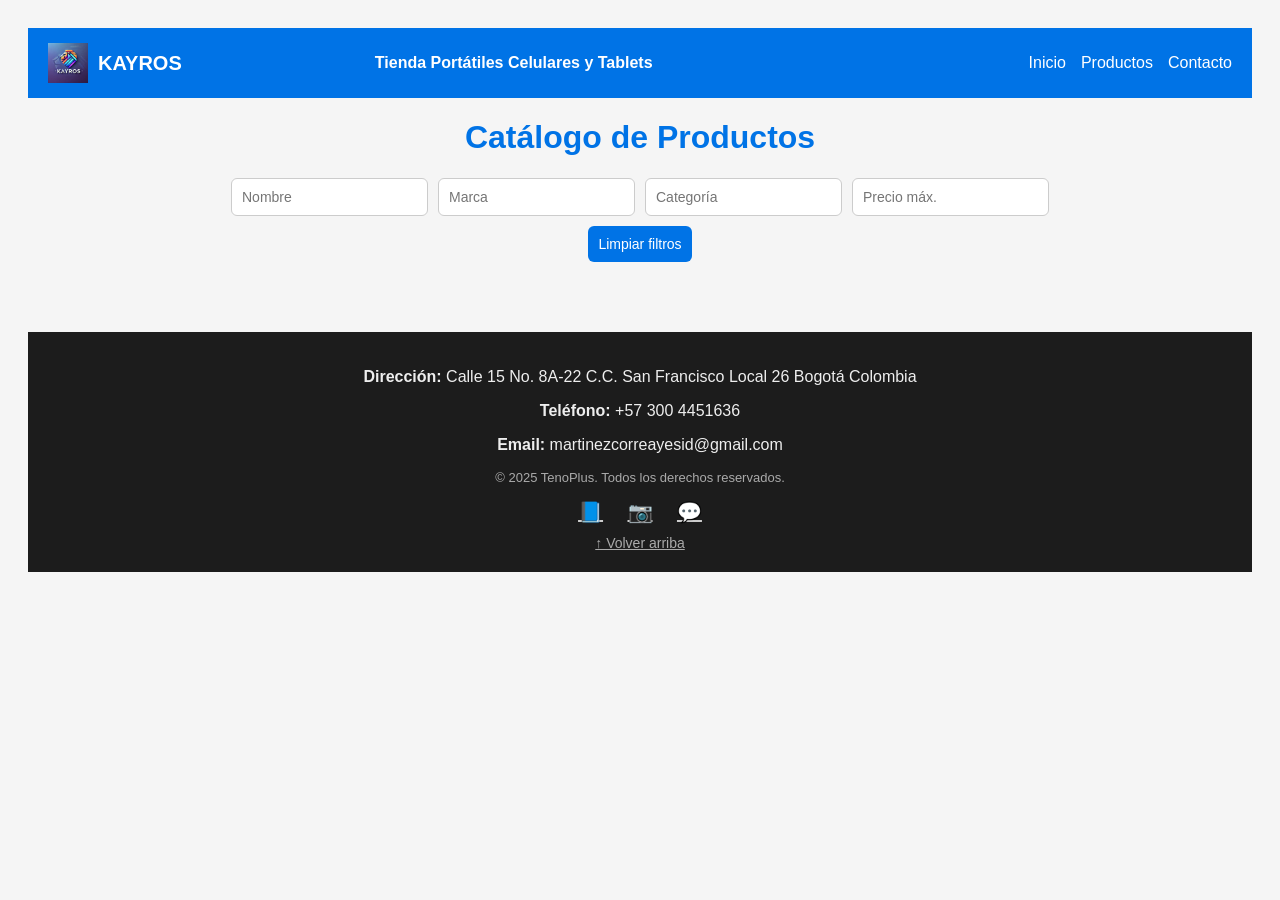
<file: index2.html>
<!DOCTYPE html>
<html lang="es">
<head>
  <meta charset="UTF-8" />
  <title>TenoPlus - Productos</title>
  <style>
    body {
      font-family: Arial, sans-serif;
      padding: 20px;
      background: #f5f5f5;
    }
    h1 {
      text-align: center;
      color: #0073e6;
    }

    nav {
      background: #0073e6;
      color: white;
      padding: 15px 20px;
      display: flex;
      align-items: center;
      justify-content: space-between;
      flex-wrap: wrap;
    }
    nav > div {
      display: flex;
      flex-wrap: wrap;
      align-items: center;
    }

    nav a {
      color: white;
      text-decoration: none;
    }

    .filtros {
      display: flex;
      flex-wrap: wrap;
      gap: 10px;
      justify-content: center;
      margin: 20px auto;
      max-width: 900px;
    }
    .filtros input, .filtros button {
      padding: 10px;
      border: 1px solid #ccc;
      border-radius: 6px;
      font-size: 14px;
    }
    .filtros button {
      background-color: #0073e6;
      color: white;
      cursor: pointer;
      border: none;
    }

    #productos {
      display: grid;
      grid-template-columns: repeat(auto-fit, minmax(250px, 1fr));
      gap: 20px;
      margin-top: 30px;
    }

    .producto {
      background: white;
      padding: 15px;
      border-radius: 10px;
      box-shadow: 0 2px 4px rgba(0,0,0,0.1);
    }
    .producto img {
      max-width: 100%;
      height: auto;
      border-radius: 6px;
      margin-top: 10px;
      object-fit: cover;
    }

    @media (max-width: 600px) {
      nav {
        flex-direction: column;
        align-items: center;
      }
      nav > div {
        margin-bottom: 10px;
        text-align: center !important;
        justify-content: center !important;
        width: 100%;
      }
      nav > div:last-child {
        flex-direction: column;
        align-items: center;
      }
      nav a {
        padding: 8px 0;
        display: block;
        width: 100%;
        text-align: center;
      }
    }

    @media (max-width: 500px) {
      .filtros {
        flex-direction: column;
        align-items: stretch;
      }
      .filtros input, .filtros button {
        width: 100%;
      }
      body {
        padding: 10px;
      }
    }
  </style>
</head>

<body>
  <nav>
    <div style="flex: 1; display:flex; align-items:center; gap:10px;">
      <img src="logo_kayros.png" alt="Logo Kayros" style="height:40px;">
      <span style="font-size:20px;font-weight:bold;">KAYROS</span>
    </div>
    <div style="flex: 2; text-align:center; font-weight:bold; font-size:16px;">
      Tienda Portátiles Celulares y Tablets
    </div>
    <div style="display:flex; gap:15px;">
      <a href="#">Inicio</a>
      <a href="#productos">Productos</a>
      <a href="#contacto">Contacto</a>
    </div>
  </nav>

  <h1>Catálogo de Productos</h1>

  <div class="filtros">
    <input type="text" id="filtroNombre" placeholder="Nombre" />
    <input type="text" id="filtroMarca" placeholder="Marca" />
    <input type="text" id="filtroCategoria" placeholder="Categoría" />
    <input type="number" id="filtroPrecio" placeholder="Precio máx." />
    <button onclick="limpiarFiltros()">Limpiar filtros</button>
  </div>

  <div id="productos"></div>

  <script>
    function cumpleFiltros(p) {
      const nombre = document.getElementById("filtroNombre").value.toLowerCase();
      const marca = document.getElementById("filtroMarca").value.toLowerCase();
      const categoria = document.getElementById("filtroCategoria").value.toLowerCase();
      const precioMax = parseFloat(document.getElementById("filtroPrecio").value);

      return (!nombre || p.nombre.toLowerCase().includes(nombre)) &&
             (!marca || p.marca.toLowerCase().includes(marca)) &&
             (!categoria || p.categoria.toLowerCase().includes(categoria)) &&
             (!precioMax || p.precio <= precioMax);
    }

    function limpiarFiltros() {
      document.getElementById("filtroNombre").value = "";
      document.getElementById("filtroMarca").value = "";
      document.getElementById("filtroCategoria").value = "";
      document.getElementById("filtroPrecio").value = "";
      cargarProductos();
    }

    function cargarProductos() {
      fetch("listar_productos.php")
        .then(res => res.json())
        .then(productos => {
          const contenedor = document.getElementById("productos");
          contenedor.innerHTML = "";
          productos.filter(cumpleFiltros).forEach(p => {
            const div = document.createElement("div");
            div.className = "producto";
            div.innerHTML = `
              <h3>${p.nombre}</h3>
              <p><strong>Marca:</strong> ${p.marca} | <strong>ID:</strong> ${p.id}</p>
              <p><strong>Categoría:</strong> ${p.categoria}</p>
              <p><strong>Condición:</strong> ${p.condicion}</p>
              <p><strong>Precio:</strong> $${parseFloat(p.precio).toLocaleString("es-CO")}</p>
              ${p.imagen ? `<img src="${p.imagen}" alt="${p.nombre}">` : ""}
            `;
            contenedor.appendChild(div);
          });
        });
    }

    document.querySelectorAll('.filtros input').forEach(input => {
      input.addEventListener('input', cargarProductos);
    });

    window.addEventListener("DOMContentLoaded", cargarProductos);
  </script>

  <footer id="contacto" style="background:#1c1c1c;color:#eee;padding:20px;text-align:center;margin-top:40px;">
    <p><strong>Dirección:</strong> Calle 15 No. 8A-22 C.C. San Francisco Local 26 Bogotá Colombia</p>
    <p><strong>Teléfono:</strong> +57 300 4451636</p>
    <p><strong>Email:</strong> martinezcorreayesid@gmail.com</p>
    <p style="font-size:13px;color:#aaa;">&copy; 2025 TenoPlus. Todos los derechos reservados.</p>
    <div style="margin-top:15px;">
      <a href="#" title="Facebook" style="margin:0 10px;color:#ccc;font-size:20px;">📘</a>
      <a href="#" title="Instagram" style="margin:0 10px;color:#ccc;font-size:20px;">📷</a>
      <a href="#" title="WhatsApp" style="margin:0 10px;color:#ccc;font-size:20px;">💬</a>
    </div>
    <div style="margin-top:10px;">
      <a href="#" onclick="window.scrollTo({top: 0, behavior: 'smooth'});" style="color:#aaa;font-size:14px;">↑ Volver arriba</a>
    </div>
  </footer>
</body>
</html>
</file>
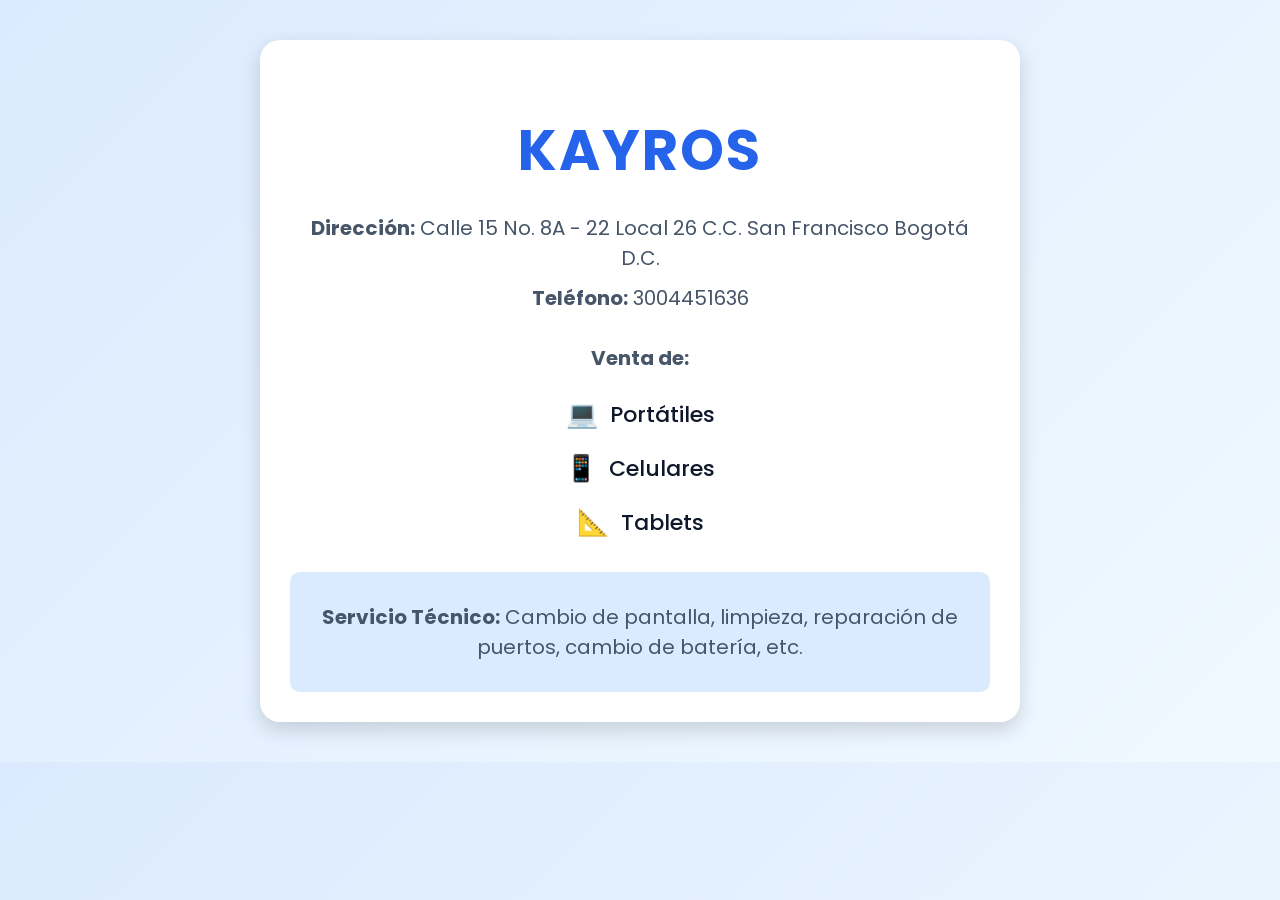
<file: volante.html>
<!DOCTYPE html>
<html lang="es">
<head>
  <meta charset="UTF-8">
  <meta name="viewport" content="width=device-width, initial-scale=1.0">
  <title>Volante KAYROS</title>
  <style>
    body {
      margin: 0;
      padding: 0;
      font-family: 'Poppins', sans-serif;
      background: linear-gradient(135deg, #dbeafe, #f0f9ff);
      color: #0f172a;
    }
    .flyer {
      width: 700px;
      margin: 40px auto;
      padding: 30px;
      background: white;
      box-shadow: 0 8px 20px rgba(0, 0, 0, 0.15);
      border-radius: 20px;
      text-align: center;
      background-image: url('https://www.transparenttextures.com/patterns/cubes.png');
      background-repeat: repeat;
    }
    .flyer h1 {
      font-size: 56px;
      color: #2563eb;
      margin-bottom: 20px;
      text-transform: uppercase;
      letter-spacing: 2px;
    }
    .flyer p {
      font-size: 20px;
      margin: 10px 0;
      color: #475569;
    }
    .services {
      margin-top: 30px;
      font-size: 22px;
    }
    .services ul {
      list-style: none;
      padding: 0;
    }
    .services li {
      margin: 15px 0;
      display: flex;
      align-items: center;
      justify-content: center;
      font-weight: 500;
    }
    .services li::before {
      content: "\1F4F1"; /* Icono de celular por defecto */
      margin-right: 12px;
      font-size: 26px;
    }
    .services li:nth-child(1)::before {
      content: "\1F4BB"; /* Laptop */
    }
    .services li:nth-child(2)::before {
      content: "\1F4F1"; /* Celular */
    }
    .services li:nth-child(3)::before {
      content: "\1F4D0"; /* Tablet como símbolo de estudio */
    }
    .technical {
      margin-top: 30px;
      font-size: 20px;
      color: #1e293b;
      background: #dbeafe;
      padding: 20px;
      border-radius: 10px;
    }
  </style>
  <link href="https://fonts.googleapis.com/css2?family=Poppins:wght@400;600&display=swap" rel="stylesheet">
</head>
<body>

<div class="flyer">
  <h1>KAYROS</h1>
  <p><strong>Dirección:</strong> Calle 15 No. 8A - 22 Local 26 C.C. San Francisco Bogotá D.C.</p>
  <p><strong>Teléfono:</strong> 3004451636</p>

  <div class="services">
    <p><strong>Venta de:</strong></p>
    <ul>
      <li>Portátiles</li>
      <li>Celulares</li>
      <li>Tablets</li>
    </ul>
  </div>

  <div class="technical">
    <p><strong>Servicio Técnico:</strong> Cambio de pantalla, limpieza, reparación de puertos, cambio de batería, etc.</p>
  </div>
</div>

</body>
</html>
</file>
